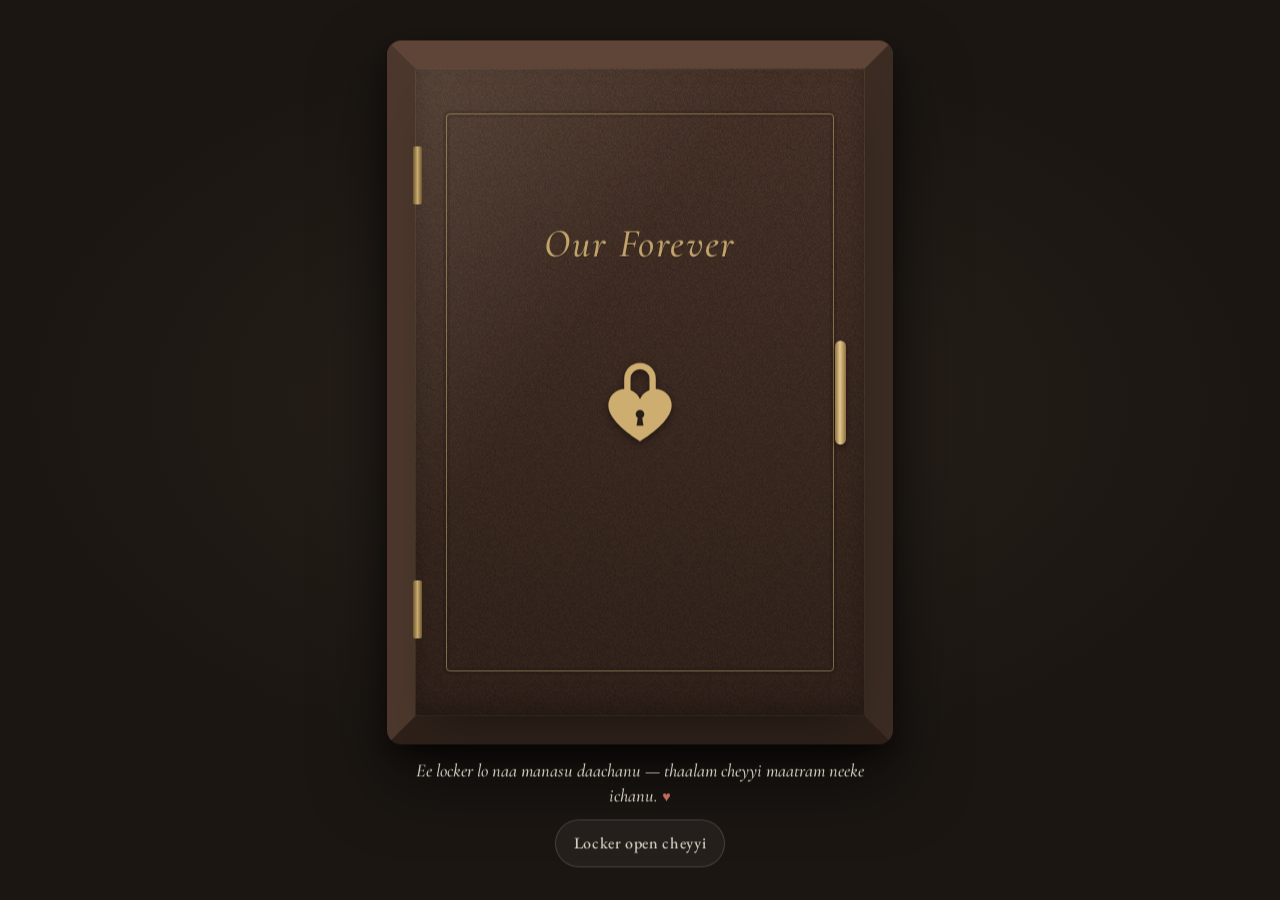
<file: index.html>
<!doctype html>
<html lang="en">
  <head>
    <meta charset="utf-8">
    <meta name="viewport" content="width=device-width, initial-scale=1, viewport-fit=cover">
    <meta name="theme-color" content="#1c1713">
    <meta name="description" content="The Beginning of Forever — a story written for the one I choose every day.">
    <title>The Beginning of Forever</title>
    <link rel="icon" href="data:image/svg+xml,%3Csvg xmlns=%27http://www.w3.org/2000/svg%27 viewBox=%270 0 16 16%27%3E%3Ctext y=%2713%27 font-size=%2713%27 fill=%27%238a4c45%27%3E♥%3C/text%3E%3C/svg%3E">
    <link rel="manifest" href="./manifest.webmanifest">
    <link rel="apple-touch-icon" href="./icons/icon-180.png">
    <!-- Saved to the Home Screen, the book opens full screen (iPhone Safari
         does not allow web pages to go full screen any other way). -->
    <meta name="apple-mobile-web-app-capable" content="yes">
    <meta name="mobile-web-app-capable" content="yes">
    <meta name="apple-mobile-web-app-title" content="Forever">
    <meta name="apple-mobile-web-app-status-bar-style" content="black-translucent">
    <link rel="preconnect" href="https://fonts.googleapis.com">
    <link rel="preconnect" href="https://fonts.gstatic.com" crossorigin>
    <link href="https://fonts.googleapis.com/css2?family=Cormorant+Garamond:ital,wght@0,500;0,600;0,700;1,500;1,600&family=EB+Garamond:ital,wght@0,400;0,500;0,600;1,400;1,500;1,600&display=swap" rel="stylesheet">
    <link rel="stylesheet" href="./style.css?v=68">
    <script src="./sounds/recordings.js?v=48" defer></script>
    <script src="./book-sound.js?v=49" defer></script>
    <script src="./script.js?v=64" defer></script>
  </head>
  <body class="reader">
    <main class="desk" id="desk">
      <h1 class="visually-hidden">The Beginning of Forever</h1>
      <div class="locker-back" aria-hidden="true"></div>
      <div class="book" id="book" aria-roledescription="book" aria-label="The Beginning of Forever">
        <noscript><p class="noscript">This book needs JavaScript to turn its pages.</p></noscript>
      </div>
      <!-- After the last page the closed book is put away in this locker. -->
      <div class="locker" id="locker" role="region" aria-label="Locker">
        <div class="locker-door">
          <div class="locker-door-front">
            <span class="locker-hinge locker-hinge--top" aria-hidden="true"></span>
            <span class="locker-hinge locker-hinge--bottom" aria-hidden="true"></span>
            <span class="locker-engraving" aria-hidden="true">Our Forever</span>
            <svg class="locker-lock" viewBox="0 0 24 31" aria-hidden="true">
              <path class="locker-shackle" d="M7.6 13V8.2a4.4 4.4 0 0 1 8.8 0V13" fill="none" stroke="currentColor" stroke-width="2.2" stroke-linecap="round"/>
              <path d="M12 30s-8.6-5.1-10.6-10.3A5.6 5.6 0 0 1 12 15.4a5.6 5.6 0 0 1 10.6 4.3C20.6 24.9 12 30 12 30z" fill="currentColor"/>
              <circle cx="12" cy="20.6" r="1.5" fill="#2b1d17"/>
              <path d="M11.3 21.4h1.4l.5 3.2h-2.4z" fill="#2b1d17"/>
            </svg>
            <span class="locker-handle" aria-hidden="true"></span>
          </div>
          <div class="locker-door-back" aria-hidden="true"></div>
        </div>
        <div class="locker-note">
          <p class="locker-note-start">Ee locker lo naa manasu daachanu — thaalam cheyyi maatram neeke ichanu. <span class="heart" aria-hidden="true">♥</span></p>
          <p class="locker-note-end">Bangaram ni locker lo ne pedatham kadha… andhuke naa Bangaram story ni kuda ikkade daachanu. <span class="heart" aria-hidden="true">♥</span></p>
          <button class="control locker-open" id="locker-open" type="button">Locker open cheyyi</button>
        </div>
      </div>
    </main>

    <!-- No page buttons: the pages turn like a real book (swipe, drag a
         corner, or tap a page edge). Only quiet reading options stay here. -->
    <nav class="book-controls" id="book-controls" aria-label="Reading options">
      <button class="control control--icon" id="book-help" type="button" aria-label="How to turn the pages">
        <span aria-hidden="true">?</span>
      </button>
      <button class="control control--sound" id="book-sound" type="button" aria-pressed="true" aria-label="Turn page sounds off" hidden>
        <span class="sound-icon" aria-hidden="true">♪</span>
      </button>
      <button class="control control--fullscreen" id="book-fullscreen" type="button" aria-label="Toggle fullscreen" hidden>
        <span aria-hidden="true">⤢</span>
      </button>
    </nav>

    <p class="book-toast" id="book-toast" role="status" aria-live="polite" hidden>Mundhu nee answer cheppu, Bangaram <span class="emoji">😄</span></p>

    <div class="tutorial" id="tutorial" role="dialog" aria-modal="true" aria-labelledby="tutorial-title" hidden>
      <div class="tutorial-card">
        <div class="tutorial-demo" aria-hidden="true">
          <div class="tutorial-sheet"><span class="tutorial-fold"></span></div>
          <span class="tutorial-hand">👆</span>
        </div>
        <h2 class="tutorial-title" id="tutorial-title">Ee book ela chadavali?</h2>
        <ul class="tutorial-steps">
          <li><strong>Next page:</strong> page ni right nunchi left ki swipe cheyyi — leda page right edge ni tap cheyyi.</li>
          <li><strong>Previous page:</strong> left nunchi right ki swipe cheyyi — leda left edge ni tap cheyyi.</li>
          <li class="tutorial-desktop"><strong>Computer lo:</strong> page corner ni pattukoni laagu, leda ← → keys vaadu.</li>
        </ul>
        <button class="tutorial-close" id="tutorial-close" type="button">Sare, chaduvutha&nbsp;♥</button>
      </div>
    </div>

    <div class="install-tip" id="install-tip" role="dialog" aria-modal="true" aria-labelledby="install-tip-title" hidden>
      <div class="install-tip-card">
        <h2 class="install-tip-title" id="install-tip-title">Read in full screen</h2>
        <p>On iPhone, full screen works when the book is saved to your Home Screen:</p>
        <ol class="install-tip-steps">
          <li>Tap <strong>Share</strong> <svg class="share-glyph" viewBox="0 0 20 24" aria-hidden="true"><path d="M10 2v13M5.5 6.5 10 2l4.5 4.5M6 10H3v12h14V10h-3" fill="none" stroke="currentColor" stroke-width="1.8" stroke-linecap="round" stroke-linejoin="round"/></svg> in Safari's toolbar.</li>
          <li>Choose <strong>Add to Home Screen</strong>, then <strong>Add</strong>.</li>
          <li>Open <strong>Forever</strong> from your Home Screen. It opens full screen.</li>
        </ol>
        <button class="install-tip-close" id="install-tip-close" type="button">Got it</button>
      </div>
    </div>

    <!--
      BOOK CONTENT
      Everything the reader sees lives in this template, in reading order.
      script.js flows each <section> onto as many pages as the current screen
      needs, so the content never has to know about page sizes.

      Section attributes:
        id            anchor used by the table of contents and the URL hash
        data-title    running-head text on the section's pages
        data-toc      label shown in the table of contents (omit to hide)
        data-label    small label above the TOC entry (e.g. "Chapter One")

      Block attributes (direct children of a section):
        data-break="before"   always start this block on a new page
        data-keep-next        never leave this block alone at the foot of a page
    -->
    <template id="book-content">
      <!-- Hardcover faces: rendered on the boards, not paginated. -->
      <div class="cover-design" data-cover="front">
        <div class="cover-frame">
          <p class="cover-ornament" aria-hidden="true">❦</p>
          <h2 class="cover-title">The Beginning<br>of Forever</h2>
          <div class="cover-rule" aria-hidden="true"></div>
          <p class="cover-subtitle">A story written for the one I choose every day.</p>
          <p class="cover-author">Written with love, by Bhargava.</p>
        </div>
      </div>
      <div class="cover-design cover-design--back" data-cover="back">
        <div class="cover-frame">
          <p class="cover-back-quote">I choose you. And I will keep choosing you, every single day.</p>
          <p class="cover-ornament" aria-hidden="true">❦</p>
        </div>
      </div>
      <section class="book-section" id="introduction" data-title="Introduction" data-toc="Introduction">
        <header class="opener">
          <p class="opener-label">Introduction</p>
          <h2 class="opener-title">A Little Something for You</h2>
          <div class="rule" aria-hidden="true"><span></span><b>❦</b><span></span></div>
        </header>
        <p class="dedication">Naa Bangaram ki — naa prema antha ee pages lo daachi.</p>
        <p class="salutation salutation--soft" data-keep-next>Nana,</p>
        <p>Konni feelings ni nee kallalloki choosi cheppalani chaala sarlu anukunna. Kaani nuvvu edhuruga vasthe, maatalu gonthu daaka vachi aagipothayi. Andhuke vaatini ee pages ki appaginchanu — okkoka page lo, okkoka heartbeat la.</p>
        <p data-keep-next>Chadive mundhu, ee book ki konni chinna rules:</p>
        <p class="rule-item" data-keep-next><span class="rule-num">1.</span>Order lo ne chadavali. Prema ki shortcut ledhu — last page ki direct ga jump cheyyakudadhu.</p>
        <p class="rule-item" data-keep-next><span class="rule-num">2.</span>Madhyalo pedhavula meedha navvu vasthe — adi naa talent.</p>
        <p class="rule-item"><span class="rule-num">3.</span>Kallu thadi aithe… adi kuda naa talent ey. Kaani kerchief maatram nuvve tecchukovali. <span class="emoji">😄</span></p>
        <p class="aside">Prathi page tippina kodhi, naa manasulo daachukunna oka promise bayatapaduthundhi.</p>
        <p class="aside">Chivarlo nee kosam oka chinna surprise wait chesthondhi...&nbsp;<span class="heart" aria-hidden="true">♥</span></p>
        <div class="verse verse--end">
          <p>Nee lo naaku nachani konni vishayalu unnayi… <span class="emoji">😒</span></p>
          <p>Avi nee mukham meedha cheppaleka…</p>
          <p>Ila pages lo raasthunna…</p>
          <p>Avento telusukovalante…</p>
          <p>Dhairyanga next page tippu… <span class="emoji">👀</span></p>
        </div>
      </section>

      <section class="book-section" id="contents" data-title="Contents">
        <header class="opener opener--compact">
          <h2 class="opener-title">Contents</h2>
          <div class="rule" aria-hidden="true"><span></span><b>❦</b><span></span></div>
        </header>
        <!-- Filled in by script.js from the sections that carry data-toc. -->
        <ol class="toc" data-toc-list></ol>
      </section>

      <section class="book-section" id="chapter-1" data-title="The Beginning of Our Story" data-toc="The Beginning of Our Story" data-label="Chapter One">
        <header class="opener">
          <p class="opener-label">Chapter One</p>
          <h2 class="opener-title">The Beginning of Our Story</h2>
          <div class="rule" aria-hidden="true"><span></span><b>❦</b><span></span></div>
        </header>
        <div class="verse verse--left">
          <p>Relax, Bangaram... tension padaku <span class="emoji">🙈</span></p>
          <p>Just oka chinna joke chesa...! <span class="emoji">😂</span></p>
        </div>
        <p data-keep-next>Ippudu nijam cheptha — nee lo naaku most ga nachina first thing enti ante...</p>
        <p class="feature">Nuvvu nannu entha easy ga nee life lo oka important person ni chesukunnav ante... ippudu nee voice vinakunda naa day complete avvadhu!</p>
        <p>Mana love story ki movie scene ledhu — no rain, no coffee shop, no background music. Mana parents arrange chesina oka simple pelli choopulu… anthe. Kaani naa life lo best scene adhe.</p>
        <p>Pelli choopulu ante oka small interview anukunna — questions naavi, answers neevi. Kaani interview aipoyesariki, result announce chesindhi naa heart — <em>selected.</em> <span class="emoji">😄</span></p>
        <p>Honest ga cheppali ante, aa roju nannu impress chesindhi nee answers kaadhu — <strong>nee nammakam.</strong></p>
        <p>Appatiki naa job, naa financial situation inka settle avvaledhu. Adi telisi kuda nuvvu okka step kuda venakki veyyaledhu. Chaala simple ga, <mark>"Manam kalisi anni manage cheddam"</mark> annav.</p>
        <p>Aa okka sentence naaku entha strength ichindho, ippati varaku neeku cheppaledhu. Aa roju ardham ayyindhi — nuvvu naa paristhitulni chudaledhu, <strong>nannu chusav.</strong></p>
        <p>Nuvvu naa meeda pettina aa trust ki — naa hard work tho, naa effort tho — prathi roju justice chesthanu.</p>
        <p>Mana parents manalni introduce chesaru. Kaani ninnu naa life lo inta special person ga marchindhi maatram — nuvve.</p>
        <p class="feature">"Nuvvu naa life lo important" ani cheppadam easy. Kaani nee life lo nenu ela undali anukuntunnano — adi words tho kaadhu, prathi roju naa actions tho prove chesthanu.&nbsp;<span class="heart" aria-hidden="true">♥</span></p>
      </section>

      <section class="book-section letter" id="chapter-3" data-title="Neetho 7 Adugulu" data-toc="Neetho 7 Adugulu" data-label="Chapter Two">
        <header class="opener">
          <p class="opener-label">Chapter Two</p>
          <h2 class="opener-title">Neetho 7 Adugulu</h2>
          <div class="rule" aria-hidden="true"><span></span><b>❦</b><span></span></div>
        </header>
        <p class="aside promise-intro">Pelli lo agni chuttu manam kalisi 7 adugulu vestham. Prathi adugu ki oka promise ivvali ani naa heart cheppindhi — ivi naa 7 promises, neeku maatrame.</p>
        <p class="note">Ee letter lo ekkadaina spelling mistakes kanipisthe — naa feelings speed ni naa typing speed catch cheyyalekapoyindhi anukoo. <span class="emoji">😄</span></p>
        <h3 class="part-title" id="letter-santhosham" data-break="before" data-keep-next><span class="part-numeral">I</span>Needaga, Thoduga</h3>
        <p class="salutation" data-keep-next><strong>Na Muddula Pellam,&nbsp;<span class="heart" aria-hidden="true">♥</span></strong></p>
        <p class="dropcap">Inkoddi rojullo manam iddaram oka journey start chesthunnam — ticket okkate, seats rendu, destination forever. Aa first step veyyakamundhu, naa heart lo daachukunna konni maatalu neeku cheppali.</p>
        <p>Weather report la promise cheyyalenu — "prathi roju sunshine, storms zero" ani. Misunderstandings, money tensions, bhaadhyathalu, expect cheyyani twists — anni ravachu.</p>
        <p>Kaani okka promise maatram — manaspoorthiga, full heart tho — chesthunnanu.</p>
        <p><strong class="promise-line">Life lo e storm vachina, nuvvu ontariga thadavalsina avasaram raadhu — godugu pattukoni nee pakkana nenu untaanu.</strong></p>
        <p>Nuvvu navvina rojullo — aa navvu ki reason nenu avvali. Nuvvu edchina rojullo — aa kanneellu thudiche chethi nenu avvali. Nuvvu alasina rojullo — nee tala vaalche bhujam nenu avvali.</p>
        <p>World motham neeku against ga nilabadina roju kuda, "naa pakkana okaru unnaru" ani neeku anipinchali. <strong>Aa okkaru — eppatiki nene.</strong></p>
        <p>Prathi roju ninnu navvinchagalanani guarantee ivvalenu — kaani navvu raani roju kuda, nuvvu ontariga undavu.</p>
        <p class="statement"><strong>Needaga nee venake, thoduga nee pakkane — eppatiki.</strong>&nbsp;<span class="heart" aria-hidden="true">♥</span></p>
        <h3 class="part-title" id="letter-father" data-break="before" data-keep-next><span class="part-numeral">II</span>Nee Rendo Safe Place</h3>
        <p><strong>Nee life lo Nanna ki oka chair undhi — daaniki replacement ledhu. Nenu aa chair lo kurchodaniki raavatledhu; aa chair pakkana inko chair vesukuntunna, anthe.</strong></p>
        <p>Nanna iche care, aa protection, maatalatho eppudu cheppani aa silent prema — vaatiki ee world lo comparison ledhu.</p>
        <p>Kaani neeku okka promise chesthunnanu.</p>
        <p>Nuvvu padipothe pattukune chethi, bayapadithe daggara chese bhujam — Nanna ichina aa bhadratha ni, naa way lo, naa lifetime antha neeku isthanu.</p>
        <p>Neeku oka feeling maatram ivvali — <strong>"Nanna daggara entha safe ga unnano, naa husband daggara kuda antha safe ga unnaanu. Naa feelings ni ardham chesukune oka manishi naa life lo unnadu."</strong> Adhe — nee rendo safe place.</p>
        <p>Nuvvu prathi roju special ga, valued ga, loved ga feel avvali — adi naa daily to-do list lo first item.</p>
        <p>Happy ga unnappude kaadhu — sad ga unna, angry ga unna, upset ga unna kuda, naa daggara nuvvu nuvvu ga undali. Mask avasaram ledhu.</p>
        <p>Expensive gifts, big surprises — avi appudappudu vasthayi. Kaani naa prema vaatilo undadhu; chinna chinna vishayallo untundhi:</p>
        <p>Nee maatalu opika ga vinadam, nee feelings ki respect, nuvvu eppudo cheppi marchipoyina chinna vishayam kuda gurthupettukovadam, nee navvu kosam roju konchem effort, prathi udayam ninnu malli enchukovadam... <strong>ivanni kalipithe ne naa prema.</strong></p>
        <h3 class="part-title" id="letter-family" data-break="before" data-keep-next><span class="part-numeral">III</span>Nee Vaallu, Naa Vaallu, Mana Vaallu</h3>
        <p>Ippudu cheppe promise — naa heart lo chaala lothu nunchi vasthondhi.</p>
        <p><strong>Pelli lo nenu pattukunedhi nee chethi okkate kaadhu — ninnu inta preminchi, inta muddu ga penchina nee family chethi kuda.</strong></p>
        <p>Nee parents navvu, vaalla health, vaalla bhaadhyathalu, vaalla chinna chinna chinthalu — ivanni ippudu naa list lo kuda unnayi.</p>
        <p>Mii intlo nenu puttaledhu. Kaani vaalla gundelo oka koduku chotu — adi naa prema tho, naa actions tho sampadinchukuntaanu.</p>
        <p>"Alludu garu" ani maryadha ichi dooram ga kurchobette guest la kaadhu — "Orey nanna" ani pilichi pani cheppe koduku la undali.</p>
        <p>"Naa vaallani vadilesi vachanu" ane feeling nee manasulo okka roju kuda raakudadhu. Pelli ante oka gadapa daatadam kaadhu — inko gadapa nee kosam therchukovadam.</p>
        <p><em class="promise-line">Nee family bhaadhyathalu naaku eppatiki burden kaadhu — avi naa bhaadhyathalu kuda.</em> Vaallani naa vaallu laage chusukuntaanu.</p>
        <p>Nuvvu navvali, nee parents navvali. Naa valla vaalla intlo oka navvu thaggakudadhu — inko navvu perugali.</p>
        <p>Pelli roju, nuvvu perigina intini, nee Amma Nanna ni vadili naa intiki adugu pette aa kshanam — chaala baruvu ga untundhi. Vaalla kallu thadi avuthayi, nee kallu kuda. Aa roju naa kallu kuda pakka thadi avuthayi.</p>
        <p>Aa mantralu, aa crowd, aa rush madhyalo — naa manasulo maata neeku cheppe chance raakapovachu.</p>
        <p>Andhuke ippude, ee page meeda raasi pedthunna.</p>
        <h3 class="sub-title" data-keep-next>Okka vishayam eppudu gurthupettuko, Bangaram...</h3>
        <p class="heart-item">Nee parents eppatiki nee parents ye. Nee family eppatiki nee family ye. Vaallatho maatladadaniki, vaallani chudadaniki, vaallani chusukovadaniki — nuvvu evari permission adagakkarledhu. <strong>Mukhyanga, naadhi.</strong></p>
        <p class="heart-item">Amma gurthosthe, okka maata cheppu chalu — nuvvu bag sardukune lope, car keys tho nenu gate daggara ready.</p>
        <h3 class="sub-title" data-keep-next>Ippudu neeku inko family kuda undhi — adhi naa family.</h3>
        <p class="heart-item"><span class="ul-red">Mana pelli roju, mee family oka kotha koduku ni adopt chesukuntundhi — maa family oka kotha koothuru ni.</span> Adoption papers? Avasaram ledhu — <strong>mana 7 adugule chalu.</strong></p>
        <p class="heart-item">Naa parents ippudu nee parents kuda. Naa intlo prathi okkaru nee vaalle. Happy ga unna, sad ga unna, edaina problem vachina — nee pakkana nenu okkadine kaadhu, oka family motham nilabadi untundhi.</p>
        <p class="heart-item">Nee family ela nee venaka oka gode la nilabaduthundho — naa family kuda alage nee pakkana oka gode la nilabaduthundhi.</p>
        <p class="heart-item">Maa intiki nuvvu guest ga raavatledhu — guests vellipotharu. <strong>Nuvvu undipoye manishi vi</strong>, maa intlo oka part vi.</p>
        <p class="heart-item">Nee Amma daggara entha free ga untavo, maa Amma daggara kuda antha free ga undu. Nee opinion cheppadaniki, nee feeling share cheyyadaniki — eppudu hesitate avvakudadhu.</p>
        <p class="heart-item">Kotha illu, kotha alavaatlu — adjust avvadaniki time padithe adhi chaala normal. Adjust avvalsindhi nuvvu okkadanive kaadhu; manam iddaram kalisi nerchukuntam. Edaina ibbandi anipisthe, mundhu naaku cheppu — nenu vintanu, ardham chesukuntanu.</p>
        <p class="statement">Nuvvu oka family ni vadili vellatledhu — nee family ki inko family kalusthondhi. <strong>Ninnu preminche chethulu ippudu rettimpu.</strong></p>
        <div class="keep">
          <p class="most-important"><strong>And most importantly...</strong></p>
          <p class="statement statement--strong"><mark>Life lo e situation vachina — nuvvu okkadanive kaadhu. Nenu, naa family, eppatiki nee pakkane untaam.</mark>&nbsp;<span class="heart" aria-hidden="true">♥</span></p>
        </div>
        <div class="closing-note">
          <div class="rule rule--small" aria-hidden="true"><span></span><b>♥</b><span></span></div>
          <p>Oka illu rendu gadapalu avvachu — kaani prathi gadapa lo ninnu preminche vaallu untaru.</p>
        </div>
        <h3 class="part-title" id="letter-memories" data-break="before" data-keep-next><span class="part-numeral">IV</span>Kaalam Aagipoye Kshanaalu</h3>
        <p>Mana life oka alarm clock la undakudadhu — lechi, office, intiki, dinner, nidra, malli alarm. Aa circle lo manam tiragakudadhu.</p>
        <p>Clock ticking aagakapovachu — <strong>kaani konni kshanaalu maatram, manakosam aagipovali.</strong></p>
        <p>Nuvvu "pothama?" ante chalu — destination lekunda long drive. Late-night roads, manaki ishtamaina songs, endhuko teliyani random topics, window lo nunchi mukham meedha challa gaali... time chusukune avasaram ledhu.</p>
        <p>Appudappudu ninnu surprise cheyyali — oka flower, oka chinna gift, oka candlelight dinner. Calendar lo special date kosam wait cheyyanu; nuvvu unna prathi roju naaku special date ye.</p>
        <p>Office stress ki mana intlo entry ledhu — adi gadapa daggare chappals tho paatu vadilesi raavali.</p>
        <p>Evaraina irritate chesina, work pressure unna, bad day aina — anni naatho cheppuko. Nenu judge cheyyanu, just vintanu.</p>
        <p>Late-night conversations lo clock ki selavu — "inka 5 minutes" ani start chesi, 2 hours tarvatha kuda aapakudadhu. Movies chudali. Kadupu noppi vache varaku navvukovali.</p>
        <p>Konni saarlu em maatladakunda, just pakkana pakkana kurchovali. Aa silence lo kuda oka conversation undali — maatalu leni prema.</p>
        <p><em class="promise-line">Nee worst day kuda naa daggariki vachaka konchem better ga anipinchali.</em> Naa bhujam meeda tala pettagane, aa roju bhaaram motham digipovali.</p>
        <p class="note">Long drives lo playlist decide chese right neeke. Kaani prathi aidu songs ki okka song naadhi pettukune chance ivvu — adhi kuda mana agreement lo part. <span class="emoji">😄</span></p>
        <h3 class="part-title" id="letter-future" data-break="before" data-keep-next><span class="part-numeral">V</span>Kalalu Kalisina Chotu</h3>
        <p>Appudappudu bags sardukoni chinna trips — kotha oorlu, kotha ruchulu, phone storage full ayye anni photos, gurthu chesukunte navvu vache konni silly memories.</p>
        <p>Prathi roju oka movie climax la undakkarledhu. Nuvvu pakkana unte chalu — oka normal Tuesday kuda naaku festival.</p>
        <p>Appudappudu kallu moosukunte, naaku oka scene kanipisthundhi — mana future.</p>
        <p>Sunday morning iddaram kalisi breakfast, cake meeda candles, mana illu ni manam decorate cheyyadam, random outings, wall meeda perugutunna family photos... aa scene lo prathi frame lo nuvve.</p>
        <p>Repu mana intlo chinna chinna adugulu tirige roju — vaallaki love, respect, kindness, understanding nindina oka goodu ivvali.</p>
        <p>Neeku manchi husband ga, vaallaki "best Nanna" ga undali — aa title kosam ippatinunche practice chesthunna. <span class="emoji">😄</span></p>
        <p>Prema ante enti, respect ante enti — mana pillalu textbooks lo kaadhu, mana iddari kallalo chadavali.</p>
        <p>Amma ni Nanna ela chusukuntaro, Nanna ki Amma ela thoduga untundho — vaallu prathi roju chusi perigali.</p>
        <p>Naaku pedda illu kaadhu — navvulu nindina illu kaavali.</p>
        <p>Bank balance kanna, mana intlo navvula balance ekkuva undali — <strong>adhe mana real wealth.</strong></p>
        <p>Kaani ee kalala illu lo, kalalu naavi maatrame kaadhu.</p>
        <p>Pelli tarvatha nee dreams ki "pause" button undakudadhu. Nee career, nee goals, nee chinna chinna aasalu — avi ippudu mana kalale.</p>
        <p>Nuvvu kotha vishayam nerchukovalanukunna, kotha step veyyalanukunna — first clap naadhe, loudest clap kuda naadhe.</p>
        <p><span class="ul-red">Nuvvu fly avvalanukunte, nenu nee wings ki gaali avuthanu — nee kaallaki bandhanam kaadhu.</span></p>
        <p class="note">Mana first breakfast lo naa dosa round ga kaakunda India map laaga vasthe — navvakunda thinali. Adhi kuda love ye. <span class="emoji">😄</span></p>
        <h3 class="part-title" id="letter-trust" data-break="before" data-keep-next><span class="part-numeral">VI</span>Kopaniki Kuda Oka Expiry Date</h3>
        <p>Mana madhya edaina problem vasthe — silent treatment ki entry ledhu. Mounam lo problems perugutayi, maatalatho karugutayi.</p>
        <p>Misunderstanding ki oka bad habit undhi — chinnaga start ayyi, silent ga perugutundhi. Andhuke dhaanni first day ne theerchesukundham.</p>
        <p>Godavalu padatham — padakapothe adi pelli ela avuthundhi? <span class="emoji">😄</span> Kaani kopam entha loud ga unna, mana prema inka loud ga undali.</p>
        <p>Money problems vachina, life entha tough aina — manam iddaram oke boat lo unnam. Kalisi theddam.</p>
        <p><strong>Kopam vachina roju kuda, "goodnight" cheppakunda padukokudadhu. Mana kopaniki expiry date undhi — maximum, aa roju raathri varake.</strong></p>
        <p>Okaru alasipothe, inkokaru balam. Okaru padipothe, inkokaru chethi. Adhe mana deal.</p>
        <p>Okaru thappu chesthe — court lo case la vaadinchukokunda, heart tho ardham chesukoni saricheskundham.</p>
        <p>Mana godavallo winner evaru undakudadhu. Ego gelisthe, manam odipotham. Mana bandham gelisthe — manam iddaram gelusthamu.</p>
        <p>Nenu perfect person ni kaadhu. Naa valla kuda mistakes avthayi — konni saarlu ninnu correct ga ardham chesukolekapovachu kuda.</p>
        <p>Kaani naa thappulni defend cheyyanu — accept chesthanu. Ninna kanna ee roju, ee roju kanna repu — oka better husband ga maaruthune untaanu.</p>
        <p>Naa daggara nee feelings ki curtain avasaram ledhu.</p>
        <p><strong>Nuvvu happy ga unna, moody ga unna, angry ga unna — ninnu alage hug chesukune chotu nenu avvali.</strong></p>
        <p>Problems raavu ani promise cheyyalenu — kaani vachina prathi problem lo, manam iddaram oke side lo untam. <strong>Eppudu "Problem vs Manam" — never "Nenu vs Nuvvu".</strong></p>
        <p>Thappulu cheyyanu ani cheppalenu — kaani prathi thappu nunchi oka lesson, prathi lesson tho neeku inka daggara.</p>
        <p class="note">"Nenu perfect person ni kaadhu" ani rasanu kada — dhaniki proof kosam ekkuva wait cheyyakkarledhu. First week lone telisipothundhi. <span class="emoji">😄</span></p>
        <h3 class="part-title" id="letter-forever" data-break="before" data-keep-next><span class="part-numeral">VII</span>Chandamama Saakshiga</h3>
        <p>Oka roju — manam iddaram tella juttu tho, kallajodu vesukoni, varandaa lo chandamama velugu lo kurchuni, mana past ni gurthuchesukuntu ila anukovali:</p>
        <blockquote>"Mana life perfect ga ledhu — kaani manam okariki okaram unnam. Enno trips, enno navvulu, konni kanneellu, konni godavalu... kaani okka roju kuda okari chethi okaru vadaledhu."</blockquote>
        <p>Naaku nuvvu just naa life lo oka person kaadhu —</p>
        <p><em class="promise-line">Nuvvu naa future. Nuvvu naa happiness.</em> Nuvvu naatho kalisi oka family ni, oka life ni kattabothunna manishi.</p>
        <p>Neetho kalisi kalalu nijam chesukovali. Neetho kalisi bhaadhyathalu panchukovali. Nee vaallani naa vaallu la chusukovali. Neetho kalisi, oka album nindipoye anni gnapakaalu create chesukovali.</p>
        <p>Chivariga, okka maata...</p>
        <p><strong>Nuvvu naa life loki vasthunnav kabatti naa life beautiful avuthundhi — adi nijame. Kaani idi one-way deal kaadhu. Nee life ni kuda inka beautiful ga marchadaniki, prathi roju naa best isthanu.</strong></p>
        <p>Ee roju, repu, navvula rojullo, kanneella rojullo, tella juttu vache varaku — aa tarvatha kuda... aa chandamama saakshiga:</p>
        <p class="vow"><em class="promise-line">I CHOOSE YOU. AND I WILL KEEP CHOOSING YOU, EVERY SINGLE DAY.&nbsp;<span class="heart" aria-hidden="true">♥</span></em></p>
        <p class="closing">I Love You So Much, My Bangaram.</p>
        <p class="signoff"><strong>Forever Yours.</strong></p>
      </section>

      <section class="book-section question" id="one-little-question" data-title="One Little Question" data-toc="One Little Question" data-label="Chapter Three">
        <header class="opener">
          <p class="opener-label">Chapter Three</p>
          <h2 class="opener-title">One Little Question</h2>
          <div class="rule" aria-hidden="true"><span></span><b>❦</b><span></span></div>
        </header>
        <p class="so">So...</p>
        <h3 class="sub-title sub-title--center">Asalu Vishayam Ikkade</h3>
        <p class="salutation" data-keep-next><strong>Na Muddula Pellam,&nbsp;<span class="heart" aria-hidden="true">♥</span></strong></p>
        <p>Pelli choopulu roju questions anni naave. Ee roju kuda — last question naadhe.</p>
        <p>Kaani ee saari oka twist undhi — result announce chesedhi nuvvu. Naa heart eppudo "selected" ani cheppesindhi; ippudu nee turn.</p>
        <p>Inni maatalu, inni promises, inni kalala tarvatha...</p>
        <p>Gunde konchem fast ga kottukuntundhi... kaani adugutha.</p>

        <p class="proposal-lead" data-break="before" data-keep-next>Naa bad jokes, naa spelling mistakes, naa playlist lo aa "okka song", mariyu naa poorthi prema — anni kalipi oka package.</p>
        <p class="proposal-question" id="proposal-question" data-keep-next>Ee package ni life-long<br>accept chesthava, Bangaram?&nbsp;<span class="heart" aria-hidden="true">♥</span></p>
        <p class="proposal-item">Agni saakshiga pattukune ee chethi ni, tella juttu vache varaku vadalakunda pattukuntava?</p>
        <p class="proposal-item">Navvulu panchukuntu, kashtalu kalisi moyyadaniki — naa thoduga untava?</p>
        <p class="proposal-item">Mana kalala illu ki — nuvve gadapa, nuvve deepam avuthava?</p>
        <p class="proposal-item">Naa partner ga, naa best friend ga, naa godavala opponent ga, naa forever ga untava? <span class="emoji">😄</span></p>
        <div class="proposal-actions" role="group" aria-labelledby="proposal-question">
          <button class="proposal-yes" id="proposal-accept-yes" type="button">Yes, I'm Ready&nbsp;<span class="heart" aria-hidden="true">♥</span></button>
          <button class="proposal-no" id="noButton" type="button">No</button>
        </div>
        <p class="proposal-footer">Mana forever start avvadaniki wait cheyyalekapothunna. I Love You, My Bangaram!</p>
      </section>

      <section class="book-section finale" id="our-story-continues" data-title="Our Story Continues" data-toc="Our Story Continues" data-after-yes>
        <header class="opener">
          <p class="opener-label">Final Page</p>
          <h2 class="opener-title">Our Story Continues</h2>
          <div class="rule" aria-hidden="true"><span></span><b>❦</b><span></span></div>
        </header>
        <p class="finale-text">This book ends here, but our story does not. Every page after this one, we will write together.</p>
        <p class="finale-text">Aa pages lo konni godavalu untayi — expiry date tho. <span class="emoji">😄</span> Chaala navvulu untayi, naa dosa experiments untayi, chandamama velugu lo konni late-night conversations untayi. Kaani prathi page lo — manam iddaram kalise untam.</p>
        <p class="finale-text">Na Muddula Pellam, <span class="ul-red">I promise to love you, respect you, support you and choose you every single day.</span></p>
        <p class="finale-line" data-keep-next>Our forever begins here.</p>
        <p class="signoff">Eppatiki nee vaadu,<br>Bhargava</p>
      </section>
    </template>
  </body>
</html>
</file>
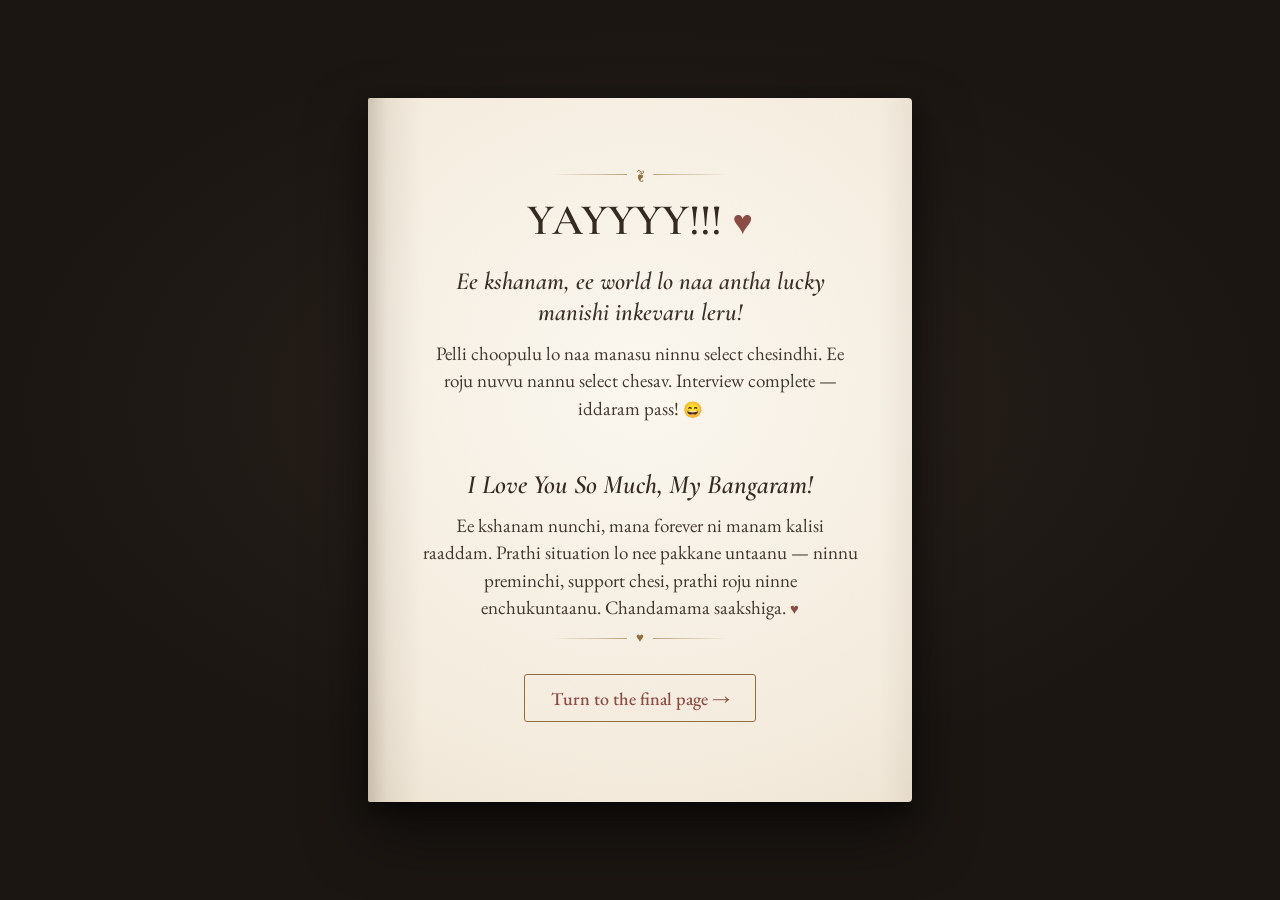
<file: accepted.html>
<!doctype html>
<html lang="en">
  <head>
    <meta charset="utf-8">
    <meta name="viewport" content="width=device-width, initial-scale=1, viewport-fit=cover">
    <meta name="theme-color" content="#1c1713">
    <meta name="description" content="A romantic acceptance and a promise for forever.">
    <title>Our Forever Begins</title>
    <link rel="icon" href="data:image/svg+xml,%3Csvg xmlns=%27http://www.w3.org/2000/svg%27 viewBox=%270 0 16 16%27%3E%3Ctext y=%2713%27 font-size=%2713%27 fill=%27%238a4c45%27%3E♥%3C/text%3E%3C/svg%3E">
    <link rel="manifest" href="./manifest.webmanifest">
    <link rel="apple-touch-icon" href="./icons/icon-180.png">
    <!-- Saved to the Home Screen, the book opens full screen (iPhone Safari
         does not allow web pages to go full screen any other way). -->
    <meta name="apple-mobile-web-app-capable" content="yes">
    <meta name="mobile-web-app-capable" content="yes">
    <meta name="apple-mobile-web-app-title" content="Forever">
    <meta name="apple-mobile-web-app-status-bar-style" content="black-translucent">
    <link rel="preconnect" href="https://fonts.googleapis.com">
    <link rel="preconnect" href="https://fonts.gstatic.com" crossorigin>
    <link href="https://fonts.googleapis.com/css2?family=Cormorant+Garamond:ital,wght@0,500;0,600;0,700;1,500;1,600&family=EB+Garamond:ital,wght@0,400;0,500;0,600;1,400;1,500;1,600&display=swap" rel="stylesheet">
    <link rel="stylesheet" href="./style.css?v=68">
  </head>
  <body class="reader standalone">
    <main class="page" aria-labelledby="acceptance-title">
      <div class="rule rule--small" aria-hidden="true"><span></span><b>❦</b><span></span></div>
      <h1 class="standalone-title" id="acceptance-title">YAYYYY!!!&nbsp;<span class="heart" aria-hidden="true">♥</span></h1>
      <p class="standalone-lead">Ee kshanam, ee world lo naa antha lucky manishi inkevaru leru!</p>
      <p>Pelli choopulu lo naa manasu ninnu select chesindhi. Ee roju nuvvu nannu select chesav. Interview complete — iddaram pass! <span class="emoji">😄</span></p>
      <p class="finale-line">I Love You So Much, My Bangaram!</p>
      <p>Ee kshanam nunchi, mana forever ni manam kalisi raaddam. Prathi situation lo nee pakkane untaanu — ninnu preminchi, support chesi, prathi roju ninne enchukuntaanu. Chandamama saakshiga.&nbsp;<span class="heart" aria-hidden="true">♥</span></p>
      <div class="rule rule--small" aria-hidden="true"><span></span><b>♥</b><span></span></div>
      <p><a class="standalone-link" href="./index.html?answer=yes#our-story-continues">Turn to the final page →</a></p>
    </main>
    <script>
      // She said yes: the book's final page is now part of the book.
      try { localStorage.setItem("book-answer", "yes"); } catch { /* storage unavailable; the link carries it */ }
    </script>
  </body>
</html>
</file>
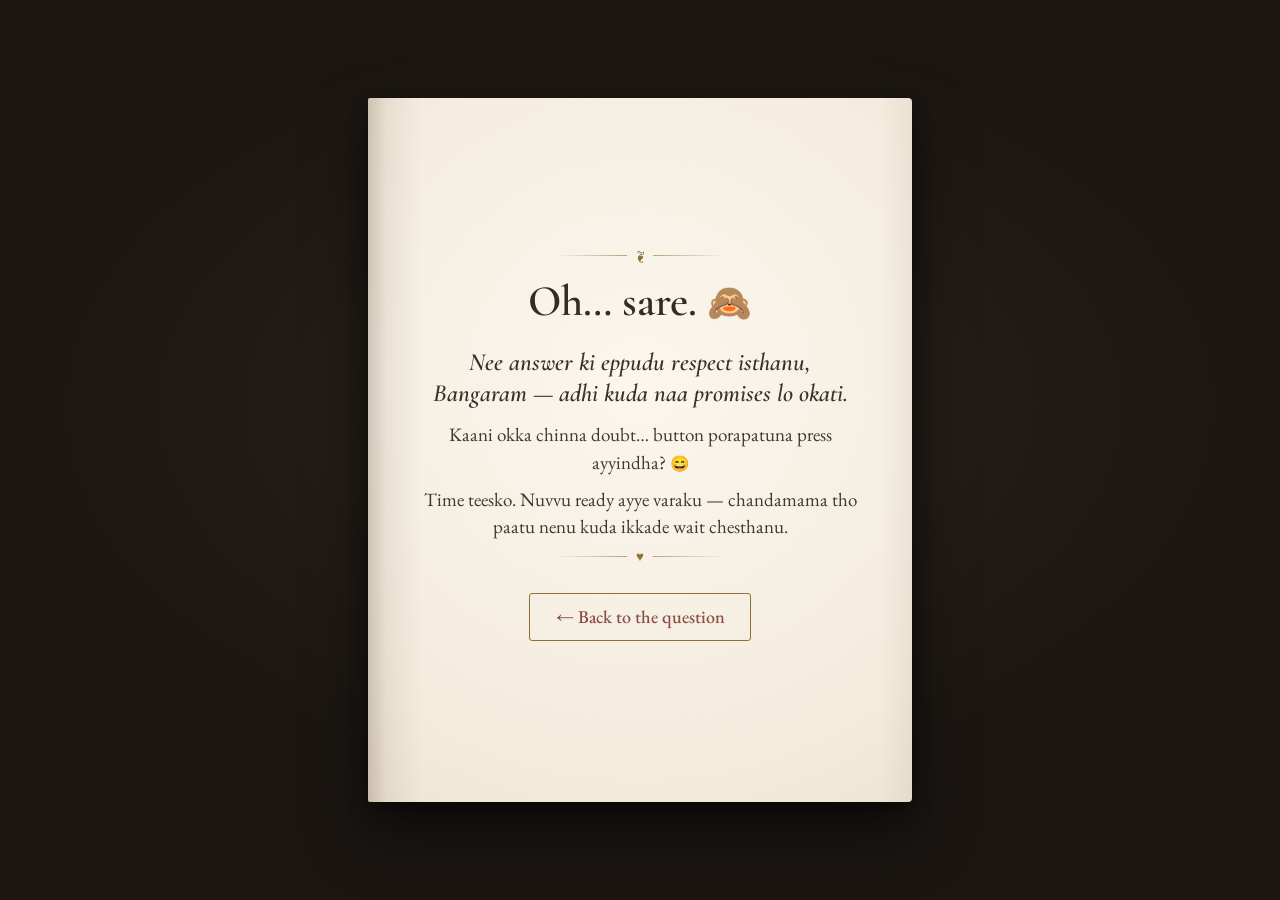
<file: no.html>
<!doctype html>
<html lang="en">
  <head>
    <meta charset="utf-8">
    <meta name="viewport" content="width=device-width, initial-scale=1, viewport-fit=cover">
    <meta name="theme-color" content="#1c1713">
    <title>Try Again</title>
    <link rel="icon" href="data:image/svg+xml,%3Csvg xmlns=%27http://www.w3.org/2000/svg%27 viewBox=%270 0 16 16%27%3E%3Ctext y=%2713%27 font-size=%2713%27 fill=%27%238a4c45%27%3E♥%3C/text%3E%3C/svg%3E">
    <link rel="manifest" href="./manifest.webmanifest">
    <link rel="apple-touch-icon" href="./icons/icon-180.png">
    <!-- Saved to the Home Screen, the book opens full screen (iPhone Safari
         does not allow web pages to go full screen any other way). -->
    <meta name="apple-mobile-web-app-capable" content="yes">
    <meta name="mobile-web-app-capable" content="yes">
    <meta name="apple-mobile-web-app-title" content="Forever">
    <meta name="apple-mobile-web-app-status-bar-style" content="black-translucent">
    <link rel="preconnect" href="https://fonts.googleapis.com">
    <link rel="preconnect" href="https://fonts.gstatic.com" crossorigin>
    <link href="https://fonts.googleapis.com/css2?family=Cormorant+Garamond:ital,wght@0,500;0,600;0,700;1,500;1,600&family=EB+Garamond:ital,wght@0,400;0,500;0,600;1,400;1,500;1,600&display=swap" rel="stylesheet">
    <link rel="stylesheet" href="./style.css?v=68">
  </head>
  <body class="reader standalone">
    <main class="page" aria-labelledby="no-title">
      <div class="rule rule--small" aria-hidden="true"><span></span><b>❦</b><span></span></div>
      <h1 class="standalone-title" id="no-title">Oh… sare. <span class="emoji">🙈</span></h1>
      <p class="standalone-lead">Nee answer ki eppudu respect isthanu, Bangaram — adhi kuda naa promises lo okati.</p>
      <p>Kaani okka chinna doubt… button porapatuna press ayyindha? <span class="emoji">😄</span></p>
      <p>Time teesko. Nuvvu ready ayye varaku — chandamama tho paatu nenu kuda ikkade wait chesthanu.</p>
      <div class="rule rule--small" aria-hidden="true"><span></span><b>♥</b><span></span></div>
      <p><a class="standalone-link" id="back-to-question" href="./index.html#one-little-question">← Back to the question</a></p>
    </main>
    <script>
      // Swipe right or press → to go back to the question, as before.
      const questionUrl = "./index.html#one-little-question";
      let swipeStart = null;
      document.addEventListener("pointerdown", (event) => {
        if (!event.isPrimary || (event.pointerType === "mouse" && event.button !== 0)) return;
        swipeStart = { id: event.pointerId, x: event.clientX, y: event.clientY, type: event.pointerType };
      });
      document.addEventListener("pointerup", (event) => {
        if (!swipeStart || swipeStart.id !== event.pointerId) return;
        const start = swipeStart;
        swipeStart = null;
        if (window.getSelection()?.toString()) return;
        const dx = event.clientX - start.x;
        const dy = event.clientY - start.y;
        if (dx > (start.type === "mouse" ? 85 : 48) && dx > Math.abs(dy) * 1.35 && Math.abs(dy) < 110) window.location.assign(questionUrl);
      });
      document.addEventListener("pointercancel", () => { swipeStart = null; });
      document.addEventListener("keydown", (event) => {
        if (event.key === "ArrowRight" && !window.getSelection()?.toString()) window.location.assign(questionUrl);
      });
    </script>
  </body>
</html>
</file>
<file: style.css>
/* ==========================================================================
   The Beginning of Forever — a premium hardcover love-story book
   --------------------------------------------------------------------------
   1. Tokens            5. Page frame & typography
   2. Reader & desk     6. Content blocks
   3. Book & leaves     7. Covers & endpapers
   4. Turning effects   8. Controls, standalone pages, motion
   Page geometry (--page-w, --page-h, --fs, ...) is set by script.js from the
   viewport; everything else is static.
   ========================================================================== */

/* 1. Tokens --------------------------------------------------------------- */
:root {
  color-scheme: dark;
  --paper: #f3ebdd;
  --paper-hi: #fbf7ef;
  --paper-shade: #e6dccb;
  --ink: #40382f;
  --ink-soft: #6e6255;
  --ink-faint: rgba(64, 56, 47, .18);
  --accent: #8a4c45;
  --gold: #c2a46c;
  --gold-deep: #8f6f3e;
  --cover: #75645a;
  --cover-dark: #574941;
  --spine: #3f322b;
  --desk: #1b1612;
  --serif: "EB Garamond", "Garamond", "Iowan Old Style", Georgia, serif;
  --display: "Cormorant Garamond", "EB Garamond", Georgia, serif;
  --controls-h: calc(52px + env(safe-area-inset-bottom, 0px));
  --grain: url("data:image/svg+xml,%3Csvg xmlns='http://www.w3.org/2000/svg' width='160' height='160'%3E%3Cfilter id='n'%3E%3CfeTurbulence type='fractalNoise' baseFrequency='.85' numOctaves='3' stitchTiles='stitch'/%3E%3CfeColorMatrix values='0 0 0 0 .35 0 0 0 0 .27 0 0 0 0 .18 0 0 0 .55 0'/%3E%3C/filter%3E%3Crect width='160' height='160' filter='url(%23n)'/%3E%3C/svg%3E");
  --cloth: url("data:image/svg+xml,%3Csvg xmlns='http://www.w3.org/2000/svg' width='120' height='120'%3E%3Cfilter id='c'%3E%3CfeTurbulence type='fractalNoise' baseFrequency='1.6 .9' numOctaves='2' stitchTiles='stitch'/%3E%3CfeColorMatrix values='0 0 0 0 0 0 0 0 0 0 0 0 0 0 0 0 0 0 .5 0'/%3E%3C/filter%3E%3Crect width='120' height='120' filter='url(%23c)'/%3E%3C/svg%3E");

  /* Defaults until script.js measures the viewport. */
  --ls: .74;        /* how small the book gets inside the locker */
  --page-w: 420px;
  --page-h: 630px;
  --fs: 18px;
  --ov: 10px;
  --pad-x: 46px;
  --pad-top: 52px;
  --pad-bottom: 56px;
}

*, *::before, *::after { box-sizing: border-box; }
/* Elements toggled with the hidden attribute must stay hidden, whatever
   display value their own rules give them. */
[hidden] { display: none !important; }

/* 2. Reader & desk -------------------------------------------------------- */
html, body { height: 100%; margin: 0; }

.reader {
  overflow: hidden;
  overscroll-behavior: none;
  background:
    radial-gradient(ellipse 70% 60% at 50% 45%, #2a221c 0%, var(--desk) 70%),
    var(--desk);
  color: var(--paper);
  font-family: var(--serif);
  -webkit-tap-highlight-color: transparent;
}

.desk {
  position: fixed;
  inset: 0 0 var(--controls-h);
  display: grid;
  place-items: center;
  padding-top: env(safe-area-inset-top, 0px);
}

.visually-hidden {
  position: absolute !important;
  width: 1px; height: 1px;
  overflow: hidden;
  clip: rect(0 0 0 0);
  white-space: nowrap;
}

.noscript { color: var(--paper); font-size: 1.1rem; }

/* 3. Book & leaves -------------------------------------------------------- */
.book {
  position: relative;
  width: var(--page-w);
  height: var(--page-h);
  perspective: calc(var(--page-w) * 5);
  touch-action: pan-y;
  user-select: none;
  -webkit-user-select: none;
  transition: transform .9s cubic-bezier(.45, .05, .25, 1);
}
.book[data-mode="spread"] { width: calc(var(--page-w) * 2); }
.book.is-ready { opacity: 1; }

/* A closed book sits centred: shift by half a page while only one board shows. */
.book[data-mode="spread"].is-closed-front { transform: translateX(calc(var(--page-w) * -.5)); }
.book[data-mode="spread"].is-closed-back { transform: translateX(calc(var(--page-w) * .5)); }

/* Soft shadow the open book casts on the desk. */
.book::before {
  position: absolute;
  inset: 2% 1% -1.5%;
  border-radius: 6px;
  box-shadow: 0 30px 60px rgba(0, 0, 0, .5), 0 8px 18px rgba(0, 0, 0, .35);
  content: "";
  pointer-events: none;
  transition: inset .9s cubic-bezier(.45, .05, .25, 1);
}
.book[data-mode="spread"].is-closed-front::before { inset: 0 -1% 0 50%; }
.book[data-mode="spread"].is-closed-back::before { inset: 0 50% 0 -1%; }

.leaf {
  position: absolute;
  top: 0;
  left: 0;
  width: var(--page-w);
  height: var(--page-h);
}
.book[data-mode="spread"] .leaf { left: var(--page-w); }
.leaf.is-far { display: none; }

.leaf-face {
  position: absolute;
  inset: 0;
  overflow: hidden;
  transform-origin: 0 0;
}

/* The turned-over flap of a soft page; the drop shadow follows its clip-path. */
.leaf-flap { position: absolute; inset: 0; pointer-events: none; visibility: hidden; }
.leaf-flap > .leaf-face { pointer-events: auto; }
.leaf.is-turning .leaf-flap { filter: drop-shadow(0 0 calc(var(--page-w) * .03) rgba(40, 25, 12, .35)); }

/* Hardcover boards rotate as rigid 3D panels around the spine. */
.leaf--hard { transform-style: preserve-3d; transform-origin: 0 50%; }
.leaf--hard > .leaf-face {
  inset: calc(var(--ov) * -1) calc(var(--ov) * -1) calc(var(--ov) * -1) 0;
  backface-visibility: hidden;
  -webkit-backface-visibility: hidden;
}
.leaf--hard > .leaf-face--back { transform: rotateY(180deg); transform-origin: 50% 50%; }

/* Spine crease and the visible thickness of the page block. */
.book-crease {
  position: absolute;
  top: 0;
  bottom: 0;
  left: calc(var(--page-w) - 1px);
  width: 2px;
  background: linear-gradient(to bottom, rgba(40, 28, 18, .05), rgba(40, 28, 18, .32) 50%, rgba(40, 28, 18, .05));
  pointer-events: none;
}
.book[data-mode="single"] .book-crease { left: 0; }
.book-edge {
  position: absolute;
  top: 2px;
  bottom: 2px;
  width: var(--edge, 0px);
  background: repeating-linear-gradient(to right, #efe7d8 0 1px, #cdbfa8 1px 2px);
  pointer-events: none;
  transition: width .6s ease;
}
.book-edge--right { left: calc(var(--page-w) * 2); border-radius: 0 2px 2px 0; }
.book-edge--left { right: calc(var(--page-w) * 2); border-radius: 2px 0 0 2px; }
.book[data-mode="spread"] .book-edge--left { right: auto; left: calc(var(--edge, 0px) * -1); }
.book[data-mode="single"] .book-edge--right { left: var(--page-w); }
.book[data-mode="single"] .book-edge--left,
.book.is-closed-front .book-edge,
.book.is-closed-back .book-edge { display: none; }

/* 4. Turning effects ------------------------------------------------------ */
.fold-shade,
.fold-light,
.cast-strip {
  position: absolute;
  top: 0;
  left: 0;
  width: var(--fold-r, 2000px);
  height: calc(var(--fold-r, 2000px) * 2);
  transform-origin: 0 0;
  pointer-events: none;
  opacity: 0;
}
/* Shade on the still-flat part of the page as it starts to lift. */
.fold-shade {
  background: linear-gradient(to right, rgba(60, 40, 22, .26), rgba(60, 40, 22, .08) calc(var(--flap, 200px) * .35), transparent calc(var(--flap, 200px) * .9));
}
/* Light across the curved underside: crease shadow, highlight, then falloff. */
.fold-light {
  background: linear-gradient(to right,
    rgba(70, 48, 28, .30) 0,
    rgba(255, 250, 240, .30) calc(var(--flap, 200px) * .14),
    rgba(255, 250, 240, .05) calc(var(--flap, 200px) * .45),
    rgba(70, 48, 28, .12) var(--flap, 200px),
    transparent calc(var(--flap, 200px) * 1.2));
}
/* Shadow the lifted page casts onto the page revealed underneath. */
.leaf-cast { position: absolute; inset: 0; overflow: hidden; pointer-events: none; }
.cast-strip {
  background: linear-gradient(to right, rgba(30, 18, 8, .38), rgba(30, 18, 8, .1) calc(var(--flap, 200px) * .25), transparent calc(var(--flap, 200px) * .7));
}
.hard-shade {
  position: absolute;
  inset: 0;
  background: #120c08;
  opacity: 0;
  pointer-events: none;
}

/* 5. Page frame & typography --------------------------------------------- */
.page {
  position: relative;
  width: var(--page-w);
  height: var(--page-h);
  padding: var(--pad-top) var(--pad-x) var(--pad-bottom);
  overflow: hidden;
  background:
    var(--grain),
    radial-gradient(ellipse 120% 90% at 50% 40%, var(--paper-hi) 0%, var(--paper) 62%, var(--paper-shade) 100%);
  background-size: 160px 160px, auto;
  background-blend-mode: soft-light, normal;
  color: var(--ink);
  font: 400 var(--fs) / 1.45 var(--serif);
  font-kerning: normal;
  font-variant-ligatures: common-ligatures;
  text-rendering: optimizeLegibility;
  -webkit-font-smoothing: antialiased;
}
/* Gutter shading toward the spine, and a hint of light at the fore-edge. */
.page::after {
  position: absolute;
  inset: 0;
  content: "";
  pointer-events: none;
  background: linear-gradient(to right, rgba(70, 50, 30, .22), rgba(70, 50, 30, .07) 3.5%, transparent 10%, transparent 94%, rgba(70, 50, 30, .06));
}
.page--verso::after { transform: scaleX(-1); }
.page--recto { padding-left: calc(var(--pad-x) * 1.1); padding-right: calc(var(--pad-x) * .9); }
.page--verso { padding-left: calc(var(--pad-x) * .9); padding-right: calc(var(--pad-x) * 1.1); }

.page-head,
.page-folio {
  position: absolute;
  left: var(--pad-x);
  right: var(--pad-x);
  color: var(--ink-soft);
  font-size: calc(var(--fs) * .7);
  line-height: 1;
  pointer-events: none;
}
.page-head {
  top: calc(var(--pad-top) * .42);
  overflow: hidden;
  text-align: center;
  text-overflow: ellipsis;
  white-space: nowrap;
  letter-spacing: .16em;
  text-transform: uppercase;
  font-size: calc(var(--fs) * .6);
  opacity: .85;
}
.page--first .page-head { visibility: hidden; }
.page-folio { bottom: calc(var(--pad-bottom) * .4); text-align: center; font-variant-numeric: oldstyle-nums; letter-spacing: .04em; }
.page--recto .page-folio { text-align: right; }
.page--verso .page-folio { text-align: left; }

.page-text { position: relative; height: 100%; overflow: hidden; }
/* Fallback only: a block too tall for any page scrolls instead of clipping. */
.page--overflow .page-text { overflow-y: auto; overscroll-behavior: contain; touch-action: pan-y; }

.page-text > :first-child { margin-top: 0; }
.page p { margin: 0 0 .5em; text-wrap: pretty; }
.page em { font-style: italic; }

.heart {
  color: var(--accent);
  font-size: .78em;
  font-family: var(--serif);
  font-variant-emoji: text;
}
.emoji { font-size: .82em; }

/* 6. Content blocks ------------------------------------------------------- */
.opener { margin: calc(var(--page-h) * .085) 0 1.6em; text-align: center; }
.opener--compact { margin-top: 0; margin-bottom: .9em; }
.opener-label {
  margin: 0 0 .7em !important;
  color: var(--gold-deep);
  font-size: .68em;
  letter-spacing: .28em;
  text-transform: uppercase;
}
.opener-title {
  margin: 0;
  color: #342b23;
  font: 600 calc(var(--fs) * 1.62) / 1.1 var(--display);
  letter-spacing: .01em;
  text-wrap: balance;
}
.opener-subtitle { margin: .55em 0 0 !important; color: var(--ink-soft); font-style: italic; font-size: .95em; }

.rule {
  display: flex;
  align-items: center;
  justify-content: center;
  gap: .7em;
  width: 62%;
  margin: 1em auto 0;
  color: var(--gold-deep);
  font-size: .95em;
  line-height: 1;
}
.rule span { flex: 1; height: 1px; background: linear-gradient(to right, transparent, rgba(143, 111, 62, .6)); }
.rule span:last-child { transform: scaleX(-1); }
.rule b { font-weight: 400; }
.rule--small { width: 40%; margin: 0 auto .6em; font-size: .7em; }

.dedication { margin: 0 0 1.6em !important; text-align: center; font-style: italic; font-size: .92em; color: var(--ink-soft); }
.verse { margin: 0 0 1.5em; text-align: center; font-style: italic; }
.verse p { margin: 0 0 .3em; }
.aside { text-align: center; color: var(--ink-soft); font-style: italic; font-size: .92em; }
.aside--end { margin-top: 1.2em !important; }
.verse--end { margin: 1.4em 0 0; }
.salutation--soft { margin-bottom: .3em !important; }
.rule-item { padding-left: 1.4em; text-indent: -1.4em; margin-bottom: .35em !important; }
.rule-num { display: inline-block; width: 1.4em; text-indent: 0; color: var(--gold-deep); font-variant-numeric: oldstyle-nums; }

/* Small handwritten-style asides inside the letter */
.note {
  margin: 1.3em 0 .4em !important;
  padding-left: .9em;
  border-left: 1px dashed rgba(194, 164, 108, .85);
  color: var(--ink-soft);
  font-style: italic;
  font-size: .92em;
}
.opener + .note, .promise-intro + .note { margin-top: 0 !important; margin-bottom: 1.4em !important; }

.sub-title {
  margin: 1.1em 0 .55em;
  color: #342b23;
  font: italic 600 calc(var(--fs) * 1.2) / 1.25 var(--display);
  text-align: center;
  text-wrap: balance;
}
.sub-title--center { text-align: center; }
.page-text > .sub-title:first-child { margin-top: 0; }

.feature {
  margin: 1em 0 1.2em !important;
  padding-left: .9em;
  border-left: 2px solid rgba(194, 164, 108, .7);
  font-style: italic;
}

.placeholder {
  margin: 1.2em 0 0;
  padding: .8em 1em;
  border: 1px dashed rgba(138, 76, 69, .55);
  border-radius: 3px;
  background: rgba(194, 164, 108, .1);
  color: var(--ink-soft);
  font-size: .86em;
}
.placeholder p { margin: 0 0 .3em; }
.placeholder-label { color: var(--accent); font-size: .78em; letter-spacing: .14em; text-transform: uppercase; }

/* Table of contents */
.toc-entry {
  display: grid;
  grid-template-columns: 1fr auto;
  align-items: baseline;
  gap: 0 .5em;
  padding: .26em 0;
  color: var(--ink);
  text-decoration: none;
  border-radius: 2px;
}
.toc-entry:hover .toc-title { color: var(--accent); }
.toc-label { grid-column: 1 / -1; color: var(--gold-deep); font-size: .62em; letter-spacing: .24em; text-transform: uppercase; line-height: 1.5; }
.toc-title { display: flex; align-items: baseline; gap: .4em; font: 600 1.04em / 1.25 var(--display); }
.toc-title::after { flex: 1; min-width: 1em; border-bottom: 1px dotted rgba(64, 56, 47, .45); content: ""; transform: translateY(-.25em); }
.toc-page { font-variant-numeric: oldstyle-nums; color: var(--ink-soft); }
.toc-entry--sub { padding: .06em 0 .06em 1.4em; font-size: .88em; }
.toc-entry--sub .toc-title { font: italic 400 1em / 1.3 var(--serif); }
.toc-entry--first-sub { padding-top: .25em; }

/* Seven promises */
.promise { margin: 0 0 1.1em; padding-bottom: 1.05em; border-bottom: 1px solid var(--ink-faint); }
.promise-number { margin: 0 0 .25em !important; color: var(--gold-deep); font-size: .64em; letter-spacing: .24em; text-transform: uppercase; }
.promise-title { margin: 0 0 .35em; color: #342b23; font: 600 calc(var(--fs) * 1.24) / 1.2 var(--display); }
.promise-quote { margin: 0 0 .45em !important; font-style: italic; }
.promise-quote--caps { font-style: normal; font-size: .84em; letter-spacing: .07em; }
.promise-link { color: var(--accent); font-size: .82em; text-decoration: underline; text-decoration-color: rgba(138, 76, 69, .35); text-underline-offset: .2em; }
.promise-link:hover { text-decoration-color: currentColor; }
.promise-intro { margin: 0 0 1.4em !important; }
.promise-smile { color: var(--ink-soft); font-style: italic; }
.promise-number:not(.promise-number--first) { margin-top: 1.5em !important; padding-top: 1.3em; border-top: 1px solid var(--ink-faint); }
.page-text > .promise-number:first-child { margin-top: 0 !important; padding-top: 0; border-top: 0; }

/* The letter */
.part-title {
  margin: calc(var(--page-h) * .025) 0 1em;
  color: #342b23;
  font: 600 calc(var(--fs) * 1.4) / 1.2 var(--display);
  text-align: center;
  text-wrap: balance;
}
.part-numeral { display: block; margin-bottom: .35em; color: var(--gold-deep); font: 500 .5em / 1 var(--serif); letter-spacing: .3em; }
.opener + .part-title { margin-top: 0; }

.salutation { color: #342b23; font: italic 500 1.2em / 1.35 var(--display); }
.salutation strong { font-weight: 600; }

.dropcap::first-letter {
  float: left;
  margin: .06em .1em 0 0;
  color: var(--accent);
  font: 600 3.25em / .78 var(--display);
}

/* Key lines: one emphasis everywhere - semibold, darker ink, no highlight. */
.page strong, .promise-line, .page mark, .ul-red { font-weight: 600; color: #2e2720; }
.page .promise-line, .page mark, .page .ul-red { font-style: inherit; background: none; }

blockquote {
  position: relative;
  margin: .9em .4em 1em 1.2em;
  padding-left: .9em;
  border-left: 1px solid rgba(194, 164, 108, .8);
  font-style: italic;
}
.vow { margin: 1.3em 0 1em !important; text-align: center; letter-spacing: .05em; }
.vow em { font-style: normal; font-weight: 600; }
.closing { text-align: center; font-style: italic; }
.signoff { margin-top: .8em !important; text-align: center; color: #342b23; font: italic 600 1.2em / 1.3 var(--display); }

/* Family chapter */
.heart-item { position: relative; padding-left: 1.35em; }
.heart-item::before { position: absolute; top: .18em; left: 0; color: var(--accent); content: "♥"; font-size: .75em; }
.statement { margin: 1.1em 0 !important; text-align: center; font-style: italic; text-wrap: balance; }
.statement--strong { font-weight: 500; color: #2e2720; }
.most-important { margin: 1.3em 0 .2em !important; text-align: center; color: var(--gold-deep); font-size: .68em; letter-spacing: .28em; text-transform: uppercase; }
.most-important strong { font-weight: 500; color: var(--gold-deep); }
.closing-note { margin-top: 1.4em; text-align: center; color: var(--ink-soft); font-style: italic; font-size: .92em; }

/* The question */
.so { margin: .2em 0 .1em !important; text-align: center; font: italic 500 1.2em / 1.2 var(--display); color: var(--ink-soft); }
.proposal-question { margin: calc(var(--page-h) * .02) 0 .75em !important; text-align: center; color: #342b23; font: 600 calc(var(--fs) * 1.62) / 1.15 var(--display); text-wrap: balance; }
.proposal-item { position: relative; max-width: 25em; margin: 0 auto .35em !important; padding-left: 1.35em; }
.proposal-item::before { position: absolute; top: .02em; left: 0; color: var(--accent); content: "♡"; }
.proposal-actions { display: flex; flex-wrap: wrap; justify-content: center; gap: .75em; margin: 1em 0 .8em; }
.proposal-yes,
.proposal-no {
  min-height: 48px;
  padding: .55em 1.5em;
  border-radius: 3px;
  font: 500 1em / 1.2 var(--serif);
  letter-spacing: .02em;
  cursor: pointer;
  transition: background-color .2s ease, box-shadow .2s ease, transform .2s ease;
}
.proposal-yes {
  border: 1px solid var(--gold-deep);
  background: #6d3b35;
  color: var(--paper-hi);
  box-shadow: 0 2px 0 rgba(64, 30, 20, .35), inset 0 1px 0 rgba(255, 230, 200, .18);
}
.proposal-yes .heart { color: #f0c9b8; }
.proposal-yes:hover { background: #7c4640; transform: translateY(-1px); }
.proposal-no { border: 1px solid rgba(64, 56, 47, .32); background: transparent; color: var(--ink-soft); }
.proposal-no:hover { background: rgba(64, 56, 47, .06); }
.proposal-footer { margin-bottom: 0 !important; text-align: center; color: var(--ink-soft); font-style: italic; font-size: .92em; }

/* Finale */
.finale-text { text-align: center; font-style: italic; }
.finale-line { margin: 1.4em 0 .4em !important; text-align: center; color: #342b23; font: italic 600 1.4em / 1.2 var(--display); }

/* 7. Covers & endpapers --------------------------------------------------- */
.cover-face,
.board-inside {
  position: absolute;
  inset: 0;
  border-radius: 2px 6px 6px 2px;
}
.cover-face {
  overflow: hidden;
  background:
    var(--cloth),
    linear-gradient(105deg, rgba(255, 240, 220, .06), transparent 40%, rgba(0, 0, 0, .12)),
    var(--cover);
  background-size: 120px 120px, auto, auto;
  background-blend-mode: overlay, normal, normal;
  box-shadow: inset 0 0 0 1px rgba(0, 0, 0, .25), inset 0 0 calc(var(--page-w) * .08) rgba(0, 0, 0, .25);
  color: var(--gold);
}
/* Rounded spine and the hinge groove pressed into the board. */
.cover-face::before {
  position: absolute;
  top: 0;
  bottom: 0;
  left: 0;
  width: 7%;
  background: linear-gradient(to right, var(--spine) 0%, #5a4a40 45%, rgba(0, 0, 0, .28) 78%, rgba(255, 240, 220, .07) 86%, transparent 100%);
  content: "";
}
.cover-face--back::before { right: 0; left: auto; transform: scaleX(-1); }
.board-inside {
  background: var(--cover-dark);
  box-shadow: inset 0 0 0 1px rgba(0, 0, 0, .3);
}
/* Paste-down endpaper glued to the inside of the board. */
.endpaper {
  position: absolute;
  /* Inside the front board the spine is on the right; inside the back, left. */
  inset: var(--ov) 0 var(--ov) var(--ov);
  background:
    radial-gradient(circle at 25% 25%, rgba(143, 111, 62, .22) 0 1.2px, transparent 1.6px) 0 0 / 22px 22px,
    radial-gradient(circle at 75% 75%, rgba(143, 111, 62, .16) 0 1px, transparent 1.4px) 0 0 / 22px 22px,
    var(--grain),
    linear-gradient(#ebe1cf, #e4d8c3);
  background-size: 22px 22px, 22px 22px, 160px 160px, auto;
  background-blend-mode: normal, normal, soft-light, normal;
  box-shadow: inset 0 0 calc(var(--page-w) * .05) rgba(80, 55, 30, .18);
}
.board-inside--back .endpaper { inset: var(--ov) var(--ov) var(--ov) 0; }

.cover-design { position: absolute; inset: 0; display: grid; place-items: center; padding: 9% 9% 9% 13%; text-align: center; }
.cover-design--back { padding: 9% 13% 9% 9%; }
.cover-frame {
  position: relative;
  display: flex;
  flex-direction: column;
  align-items: center;
  justify-content: center;
  width: 100%;
  height: 100%;
  border: 1px solid rgba(194, 164, 108, .55);
  outline: 1px solid rgba(194, 164, 108, .3);
  outline-offset: calc(var(--page-w) * .014);
  padding: 8%;
}
.cover-title {
  margin: 0;
  color: #d9be86;
  font: 600 calc(var(--page-w) * .1) / 1.04 var(--display);
  letter-spacing: .02em;
  text-shadow: 0 1px 0 rgba(0, 0, 0, .45), 0 -1px 0 rgba(255, 235, 190, .18);
}
.cover-ornament { margin: 0 0 1.2em; color: var(--gold); font-size: calc(var(--page-w) * .06); line-height: 1; text-shadow: 0 1px 0 rgba(0, 0, 0, .4); }
.cover-design--back .cover-ornament { margin: 1.4em 0 0; font-size: calc(var(--page-w) * .045); }
.cover-rule { width: 30%; height: 1px; margin: 1.4em 0; background: linear-gradient(to right, transparent, var(--gold), transparent); }
.cover-subtitle { margin: 0 0 2.2em; color: #e8dcc4; font: italic 400 calc(var(--page-w) * .036) / 1.45 var(--serif); opacity: .9; text-wrap: balance; }
.cover-author { margin: 0; color: var(--gold); font: 500 calc(var(--page-w) * .025) / 1.5 var(--serif); letter-spacing: .16em; text-wrap: balance; text-transform: uppercase; }
.cover-back-quote { margin: 0; color: #e3d6bc; font: italic 500 calc(var(--page-w) * .052) / 1.35 var(--display); }

.paper-back { position: absolute; inset: 0; overflow: hidden; background: var(--grain), linear-gradient(to left, rgba(70, 50, 30, .18), transparent 8%), var(--paper); background-size: 160px 160px, auto, auto; background-blend-mode: soft-light, normal, normal; }
.page--ghost { position: absolute; inset: 0; background: none; opacity: .075; transform: scaleX(-1); pointer-events: none; }
.page--ghost::after { content: none; }

/* 8. Controls ------------------------------------------------------------- */
.book-controls {
  position: fixed;
  right: 0;
  bottom: 0;
  left: 0;
  z-index: 10;
  display: flex;
  align-items: center;
  justify-content: center;
  gap: .5rem;
  height: var(--controls-h);
  padding: 0 max(12px, env(safe-area-inset-right, 0px)) env(safe-area-inset-bottom, 0px) max(12px, env(safe-area-inset-left, 0px));
}
.control {
  display: inline-flex;
  align-items: center;
  justify-content: center;
  gap: .45em;
  min-width: 48px;
  min-height: 48px;
  padding: 0 1.1rem;
  border: 1px solid rgba(243, 235, 221, .16);
  border-radius: 999px;
  background: rgba(243, 235, 221, .05);
  color: rgba(243, 235, 221, .86);
  font: 500 1rem / 1 var(--serif);
  letter-spacing: .04em;
  cursor: pointer;
  transition: background-color .2s ease, border-color .2s ease, opacity .2s ease;
}
.control:hover:not(:disabled) { background: rgba(243, 235, 221, .11); border-color: rgba(243, 235, 221, .3); }
.control:disabled { opacity: .3; cursor: default; }
.control span[aria-hidden="true"] { font-size: 1.35em; line-height: .8; }
/* Quiet round icons: help, sound, full screen. */
.control--icon, .control--fullscreen, .control--sound {
  width: 40px; min-width: 40px; min-height: 40px; padding: 0;
  border-color: rgba(243, 235, 221, .1); background: transparent;
  color: rgba(243, 235, 221, .55); font-size: .95rem;
}
.control--icon span[aria-hidden="true"] { font-size: 1.05em; }
.sound-icon { position: relative; font-size: 1.2em; line-height: 1; }
/* Muted: a fine diagonal stroke through the note. */
.control--sound.is-muted { color: rgba(243, 235, 221, .45); }
.control--sound.is-muted .sound-icon::after {
  position: absolute;
  top: 50%;
  left: -.25em;
  right: -.25em;
  height: 1.5px;
  background: currentColor;
  content: "";
  transform: rotate(-45deg);
}

:focus-visible { outline: 2px solid var(--gold); outline-offset: 3px; }
.page :focus-visible { outline-color: var(--accent); }

/* iPhone: how to read in full screen (Add to Home Screen). */
.install-tip {
  position: fixed;
  inset: 0;
  z-index: 20;
  display: grid;
  place-items: center;
  padding: max(16px, env(safe-area-inset-top, 0px)) 16px max(16px, env(safe-area-inset-bottom, 0px));
  background: rgba(15, 11, 8, .62);
}
.install-tip-card {
  width: min(22rem, 100%);
  padding: 1.5rem 1.4rem 1.2rem;
  border-radius: 4px;
  background: var(--grain), var(--paper);
  background-size: 160px 160px, auto;
  background-blend-mode: soft-light, normal;
  box-shadow: 0 24px 60px rgba(0, 0, 0, .55);
  color: var(--ink);
  font: 400 1.02rem / 1.5 var(--serif);
}
.install-tip-title { margin: 0 0 .5rem; color: #342b23; font: 600 1.5rem / 1.15 var(--display); text-align: center; }
.install-tip-card p { margin: 0 0 .7rem; color: var(--ink-soft); text-align: center; }
.install-tip-steps { margin: 0 0 1.1rem; padding-left: 1.3rem; }
.install-tip-steps li { margin: 0 0 .45rem; }
.install-tip-steps strong { font-weight: 600; color: #342b23; }
.share-glyph { width: .95em; height: 1.1em; vertical-align: -.15em; color: #2f6bd1; }
.install-tip-close {
  display: block;
  width: 100%;
  min-height: 48px;
  border: 1px solid var(--gold-deep);
  border-radius: 3px;
  background: #6d3b35;
  color: var(--paper-hi);
  font: 500 1rem / 1 var(--serif);
  cursor: pointer;
}

/* Measuring host used while paginating; never visible. */
.measure { position: absolute; top: 0; left: -10000px; visibility: hidden; pointer-events: none; }

/* Standalone single pages (accepted.html, no.html) ------------------------ */
.standalone {
  display: grid;
  min-height: 100vh;
  min-height: 100dvh;
  place-items: center;
  padding: max(16px, env(safe-area-inset-top, 0px)) 16px max(16px, env(safe-area-inset-bottom, 0px));
}
.standalone .page {
  width: min(34rem, 100%);
  height: auto;
  min-height: min(44rem, calc(100dvh - 32px));
  display: flex;
  flex-direction: column;
  justify-content: center;
  padding: clamp(2rem, 7vw, 3.5rem) clamp(1.4rem, 7vw, 3.4rem);
  border-radius: 2px 4px 4px 2px;
  box-shadow: 0 30px 60px rgba(0, 0, 0, .5), 0 8px 18px rgba(0, 0, 0, .35);
  text-align: center;
  --fs: clamp(16.5px, 2.4vw, 19px);
  --page-h: 44rem;
}
.standalone-title { margin: .2em 0 .5em; color: #342b23; font: 600 calc(var(--fs) * 2.3) / 1.05 var(--display); }
.standalone-lead { font: italic 600 calc(var(--fs) * 1.3) / 1.25 var(--display); color: #3a3028; }
.standalone-link {
  display: inline-flex;
  align-items: center;
  justify-content: center;
  min-height: 48px;
  margin-top: 1.2em;
  padding: .5em 1.4em;
  border: 1px solid var(--gold-deep);
  border-radius: 3px;
  color: var(--accent);
  font: 500 .95em / 1.2 var(--serif);
  text-decoration: none;
}
.standalone-link:hover { background: rgba(194, 164, 108, .12); }

@media (prefers-reduced-motion: reduce) {
  .book, .book::before, .book-edge { transition: none !important; }
}

/* 9. The locker ------------------------------------------------------------
   After the last page the closed book shrinks back into a velvet-lined
   locker, the door swings shut and the heart lock clicks. script.js steps
   through body.locker-shown -> locker-shut -> locker-locked.               */
.desk > .book, .desk > .locker, .desk > .locker-back { grid-area: 1 / 1; }
.desk > .book { z-index: 1; }
.book { transition: transform .9s cubic-bezier(.45, .05, .25, 1), scale .9s cubic-bezier(.45, .05, .25, 1), filter .9s ease; }
.book.no-motion, .book.no-motion::before { transition: none !important; }

.locker, .locker-back {
  --lf: calc(var(--page-w) * .055);           /* frame thickness */
  --gap: calc(var(--page-w) * .035);
  width: calc((var(--page-w) + var(--ov) * 2) * var(--ls) + var(--gap) * 2 + var(--lf) * 2);
  height: calc((var(--page-h) + var(--ov) * 2) * var(--ls) + var(--gap) * 2 + var(--lf) * 2);
  border-radius: calc(var(--lf) * .5);
  opacity: 0;
  visibility: hidden;
  scale: 1.14;
  pointer-events: none;
  transition: opacity .7s ease, scale .9s cubic-bezier(.45, .05, .25, 1), visibility 0s linear .9s;
}

/* The cabinet and its velvet interior sit behind the book. */
.locker-back {
  z-index: 0;
  border: var(--lf) solid;
  border-color: #5e4537 #3b2b22 #2c2019 #4b372c;
  background:
    radial-gradient(ellipse 80% 70% at 50% 40%, #6e2a31 0%, #47181d 65%, #2c0e12 100%);
  box-shadow:
    0 34px 70px rgba(0, 0, 0, .6),
    0 10px 22px rgba(0, 0, 0, .4),
    inset 0 0 calc(var(--page-w) * .09) rgba(0, 0, 0, .8);
}
.locker-back::before {                         /* fine velvet texture */
  position: absolute;
  inset: 0;
  background: var(--grain);
  opacity: .35;
  mix-blend-mode: soft-light;
  content: "";
}

/* The door hangs in the opening, in front of the book. */
.locker {
  position: relative;
  z-index: 2;
  border: var(--lf) solid transparent;
  perspective: calc(var(--page-w) * 4);
}
.locker-door {
  position: absolute;
  inset: -1px;
  transform-origin: 0 50%;
  transform-style: preserve-3d;
  transform: rotateY(-112deg);
  transition: transform .9s cubic-bezier(.2, .7, .3, 1);
}
.locker-door-front, .locker-door-back {
  position: absolute;
  inset: 0;
  border-radius: 3px;
  backface-visibility: hidden;
  -webkit-backface-visibility: hidden;
}
.locker-door-front {
  background:
    linear-gradient(125deg, rgba(255, 240, 215, .1), rgba(255, 240, 215, 0) 38%),
    var(--cloth),
    linear-gradient(180deg, #5b4134, #3f2c23);
  box-shadow: inset 0 0 0 1px rgba(255, 230, 190, .08), inset 0 -10px 24px rgba(0, 0, 0, .25);
}
.locker-door-front::before {                   /* gold inlay */
  position: absolute;
  inset: 7%;
  border: 1px solid rgba(194, 164, 108, .55);
  border-radius: 4px;
  box-shadow: 0 0 0 3px rgba(0, 0, 0, .12), inset 0 0 0 3px rgba(0, 0, 0, .1);
  content: "";
}
.locker-door-back {
  transform: rotateY(180deg);
  background: linear-gradient(180deg, #3d2b22, #2a1d17);
  box-shadow: inset 0 0 0 calc(var(--page-w) * .02) rgba(194, 164, 108, .18);
}
.locker-engraving {
  position: absolute;
  top: 24%;
  left: 0;
  right: 0;
  color: var(--gold);
  font: italic 500 calc(var(--page-w) * .075) / 1 var(--display);
  letter-spacing: .04em;
  text-align: center;
  text-shadow: 0 1px 0 rgba(0, 0, 0, .5), 0 -1px 0 rgba(255, 230, 180, .15);
}
.locker-lock {
  position: absolute;
  top: 50%;
  left: 50%;
  width: calc(var(--page-w) * .13);
  translate: -50% -42%;
  overflow: visible;
  color: #cdae70;
  filter: drop-shadow(0 3px 4px rgba(0, 0, 0, .45));
}
.locker-shackle { transform-box: fill-box; translate: 0 -32%; transition: translate .22s cubic-bezier(.6, 0, .9, .5); }
.locker-handle {
  position: absolute;
  top: 50%;
  right: 4.2%;
  width: calc(var(--page-w) * .022);
  height: 16%;
  translate: 0 -50%;
  border-radius: 99px;
  background: linear-gradient(90deg, #8f6f3e, #e2c78e 45%, #8f6f3e);
  box-shadow: 0 3px 6px rgba(0, 0, 0, .45);
}
.locker-hinge {
  position: absolute;
  left: -2px;
  width: calc(var(--page-w) * .018);
  height: 9%;
  border-radius: 2px;
  background: linear-gradient(90deg, #6e5530, #c9ab70, #6e5530);
}
.locker-hinge--top { top: 12%; }
.locker-hinge--bottom { bottom: 12%; }

.locker-note {
  position: absolute;
  top: calc(100% + var(--lf) + 14px);
  left: 50%;
  display: grid;
  justify-items: center;
  gap: .7rem;
  width: max-content;
  max-width: min(92vw, 30rem);
  translate: -50% 8px;
  color: rgba(243, 235, 221, .86);
  font: italic 500 calc(var(--fs) * 1.05) / 1.35 var(--display);
  text-align: center;
  opacity: 0;
  transition: opacity .6s ease, translate .6s ease;
}
.locker-note p { margin: 0; }
.locker-note .heart { color: #c66a60; font-style: normal; }
.locker-open { font-style: normal; }

/* Stage 1: the locker appears and the book sinks into it. */
.locker-shown .locker, .locker-shown .locker-back { opacity: 1; visibility: visible; scale: 1; transition-delay: 0s; }
.locker-shown .book { scale: var(--ls); filter: brightness(.82); }
.desk { transition: translate .9s cubic-bezier(.45, .05, .25, 1); }
/* Lift everything a little so the note under the locker fits on screen. */
.locker-shown .desk { translate: 0 calc(var(--controls-h) / 2 - 3.6rem); }
.locker-shown .book-controls { opacity: 0; pointer-events: none; }
.book-controls { transition: opacity .5s ease; }
/* Stage 2: the door swings shut. */
.locker-shut .locker-door { transform: rotateY(0deg); transition: transform .75s cubic-bezier(.55, 0, .85, .35); }
/* Stage 3: the lock clicks and the note appears. */
.locker-locked .locker-shackle { translate: 0 0; }
.locker-locked .locker-note { opacity: 1; translate: -50% 0; transition-delay: .35s; }
.locker-locked .locker { pointer-events: auto; }
/* Opening the page at the end, or reduced motion: no transitions. */
.locker-instant .desk, .locker-instant .book, .locker-instant .book-controls, .locker-instant .locker,
.locker-instant .locker-back, .locker-instant .locker-door, .locker-instant .locker-shackle,
.locker-instant .locker-note { transition: none !important; }

/* The same locker greets her when the book is first opened. */
.locker-note-start, .locker-intro .locker-note-end { display: none; }
.locker-intro .locker-note-start { display: block; }

.proposal-lead { text-align: center; font-style: italic; color: var(--ink-soft); margin-bottom: .6em !important; }

/* 10. Tutorial ---------------------------------------------------------- */
.tutorial {
  position: fixed;
  inset: 0;
  z-index: 25;
  display: grid;
  place-items: center;
  padding: max(16px, env(safe-area-inset-top, 0px)) 16px max(16px, env(safe-area-inset-bottom, 0px));
  background: rgba(15, 11, 8, .6);
  animation: tutorialIn .45s ease both;
}
@keyframes tutorialIn { from { opacity: 0; } }
.tutorial-card {
  width: min(23rem, 100%);
  padding: 1.4rem 1.4rem 1.2rem;
  border-radius: 4px;
  background: var(--grain), var(--paper);
  background-size: 160px 160px, auto;
  background-blend-mode: soft-light, normal;
  box-shadow: 0 24px 60px rgba(0, 0, 0, .55);
  color: var(--ink);
  font: 400 1rem / 1.5 var(--serif);
}
.tutorial-title { margin: .2rem 0 .7rem; color: #342b23; font: 600 1.45rem / 1.15 var(--display); text-align: center; }
.tutorial-steps { margin: 0 0 1.1rem; padding: 0; list-style: none; }
.tutorial-steps li { margin: 0 0 .55rem; padding-left: 1.2em; text-indent: -1.2em; }
.tutorial-steps li::before { display: inline-block; width: 1.2em; text-indent: 0; color: var(--accent); content: "♡"; }
.tutorial-steps strong { font-weight: 600; color: #342b23; }
@media (hover: none), (pointer: coarse) { .tutorial-desktop { display: none; } }
.tutorial-close {
  display: block;
  width: 100%;
  min-height: 48px;
  border: 1px solid var(--gold-deep);
  border-radius: 3px;
  background: #6d3b35;
  color: var(--paper-hi);
  font: 500 1rem / 1 var(--serif);
  cursor: pointer;
}
.tutorial-close:hover { background: #7c4640; }

/* A small page whose corner keeps turning under a finger. */
.tutorial-demo { position: relative; width: 120px; height: 104px; margin: 0 auto .4rem; }
.tutorial-sheet {
  position: absolute;
  inset: 4px 22px 14px;
  overflow: hidden;
  border-radius: 2px 4px 4px 2px;
  background: linear-gradient(90deg, #e6dccb, var(--paper-hi) 14%, var(--paper));
  box-shadow: 0 4px 10px rgba(40, 25, 12, .25), inset 0 0 0 1px rgba(64, 56, 47, .12);
}
.tutorial-sheet::before {                    /* lines of text */
  position: absolute;
  inset: 14px 10px 14px;
  background: repeating-linear-gradient(transparent 0 7px, rgba(64, 56, 47, .18) 7px 8px);
  content: "";
}
.tutorial-fold {
  position: absolute;
  right: 0;
  bottom: 0;
  width: 0;
  height: 0;
  background: linear-gradient(135deg, #d9ccb4 0%, #fbf7ef 48%, rgba(0, 0, 0, 0) 50%);
  box-shadow: -2px -2px 6px rgba(40, 25, 12, .18);
  animation: tutorialFold 2.6s ease-in-out infinite;
}
.tutorial-hand {
  position: absolute;
  right: 6px;
  bottom: 0;
  font-size: 26px;
  line-height: 1;
  animation: tutorialHand 2.6s ease-in-out infinite;
}
@keyframes tutorialFold {
  0%, 12% { width: 0; height: 0; }
  55%, 70% { width: 60px; height: 60px; }
  100% { width: 0; height: 0; }
}
@keyframes tutorialHand {
  0%, 12% { translate: 0 0; opacity: 0; }
  20% { opacity: 1; }
  55%, 70% { translate: -46px -38px; opacity: 1; }
  90%, 100% { translate: -46px -38px; opacity: 0; }
}
@media (prefers-reduced-motion: reduce) {
  .tutorial-fold { animation: none; width: 40px; height: 40px; }
  .tutorial-hand { animation: none; translate: -30px -24px; }
}

/* "Answer first" note when she tries to turn past the question. */
.book-toast {
  position: fixed;
  left: 50%;
  bottom: calc(var(--controls-h) + 10px);
  z-index: 15;
  max-width: calc(100vw - 32px);
  margin: 0;
  padding: .6em 1.1em;
  border-radius: 999px;
  background: rgba(36, 28, 22, .94);
  box-shadow: 0 8px 24px rgba(0, 0, 0, .4);
  color: var(--paper);
  width: max-content;
  font: italic 500 .95rem / 1.3 var(--serif);
  text-align: center;
  white-space: nowrap;
  translate: -50% 0;
  pointer-events: none;
}
.book-toast.is-showing { animation: toastIn 2.6s ease both; }
@keyframes toastIn {
  0% { opacity: 0; translate: -50% 8px; }
  10%, 85% { opacity: 1; translate: -50% 0; }
  100% { opacity: 0; translate: -50% 0; }
}
.book.is-nudged { animation: bookNudge .45s ease; }
@keyframes bookNudge {
  0%, 100% { translate: 0 0; }
  25% { translate: -7px 0; }
  60% { translate: 4px 0; }
}

/* Yes / No pages shown over the book (keeps full screen). */
.answer-view {
  position: fixed;
  inset: 0;
  z-index: 30;
  overflow-y: auto;
  background:
    radial-gradient(ellipse 70% 60% at 50% 45%, #2a221c 0%, var(--desk) 70%),
    var(--desk);
  animation: answerIn .5s ease both;
}
@keyframes answerIn { from { opacity: 0; } }
</file>
